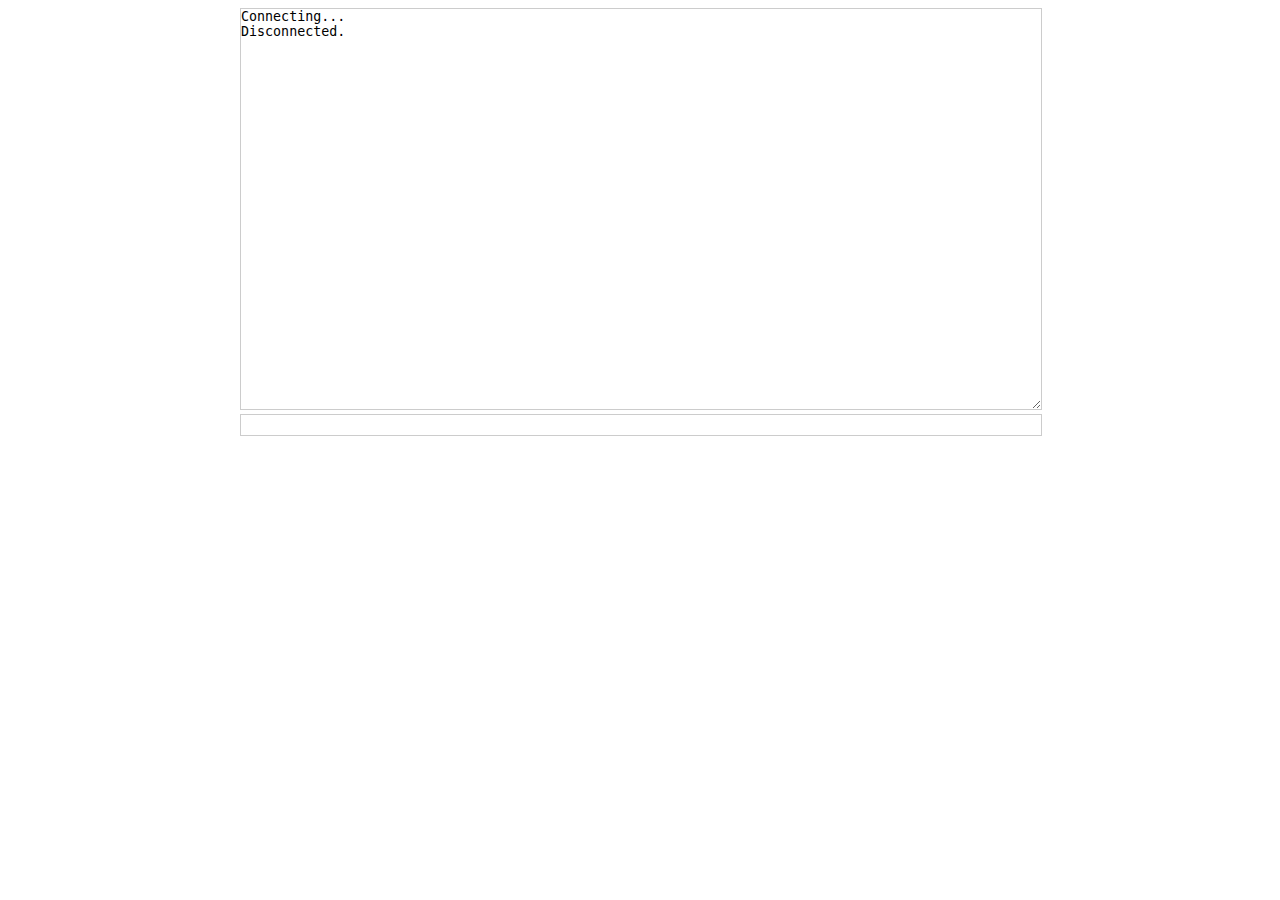
<file: chat2/index.html>
<!doctype html>
<html>
<head>
	<meta charset='UTF-8' />
	<style>
		input, textarea {border:1px solid #CCC;margin:0px;padding:0px}

		#body {max-width:800px;margin:auto}
		#log {width:100%;height:400px}
		#message {width:100%;line-height:20px}
	</style>
	<script src="https://ajax.googleapis.com/ajax/libs/jquery/1.7.1/jquery.min.js"></script>
	<script src="fancywebsocket.js"></script>
	<script>
		var Server;

		function log( text ) {
			$log = $('#log');
			//Add text to log
			$log.append(($log.val()?"\n":'')+text);
			//Autoscroll
			$log[0].scrollTop = $log[0].scrollHeight - $log[0].clientHeight;
		}

		function send( text ) {
			Server.send( 'message', text );
		}

		$(document).ready(function() {
			log('Connecting...');
			Server = new FancyWebSocket('ws://127.0.0.1:9300');

			$('#message').keypress(function(e) {
				if ( e.keyCode == 13 && this.value ) {
					log( 'You: ' + this.value );
					send( this.value );

					$(this).val('');
				}
			});

			//Let the user know we're connected
			Server.bind('open', function() {
				log( "Connected." );
			});

			//OH NOES! Disconnection occurred.
			Server.bind('close', function( data ) {
				log( "Disconnected." );
			});

			//Log any messages sent from server
			Server.bind('message', function( payload ) {
				log( payload );
			});

			Server.connect();
		});
	</script>
</head>

<body>
	<div id='body'>
		<textarea id='log' name='log' readonly='readonly'></textarea><br/>
		<input type='text' id='message' name='message' />
	</div>
</body>

</html>
</file>
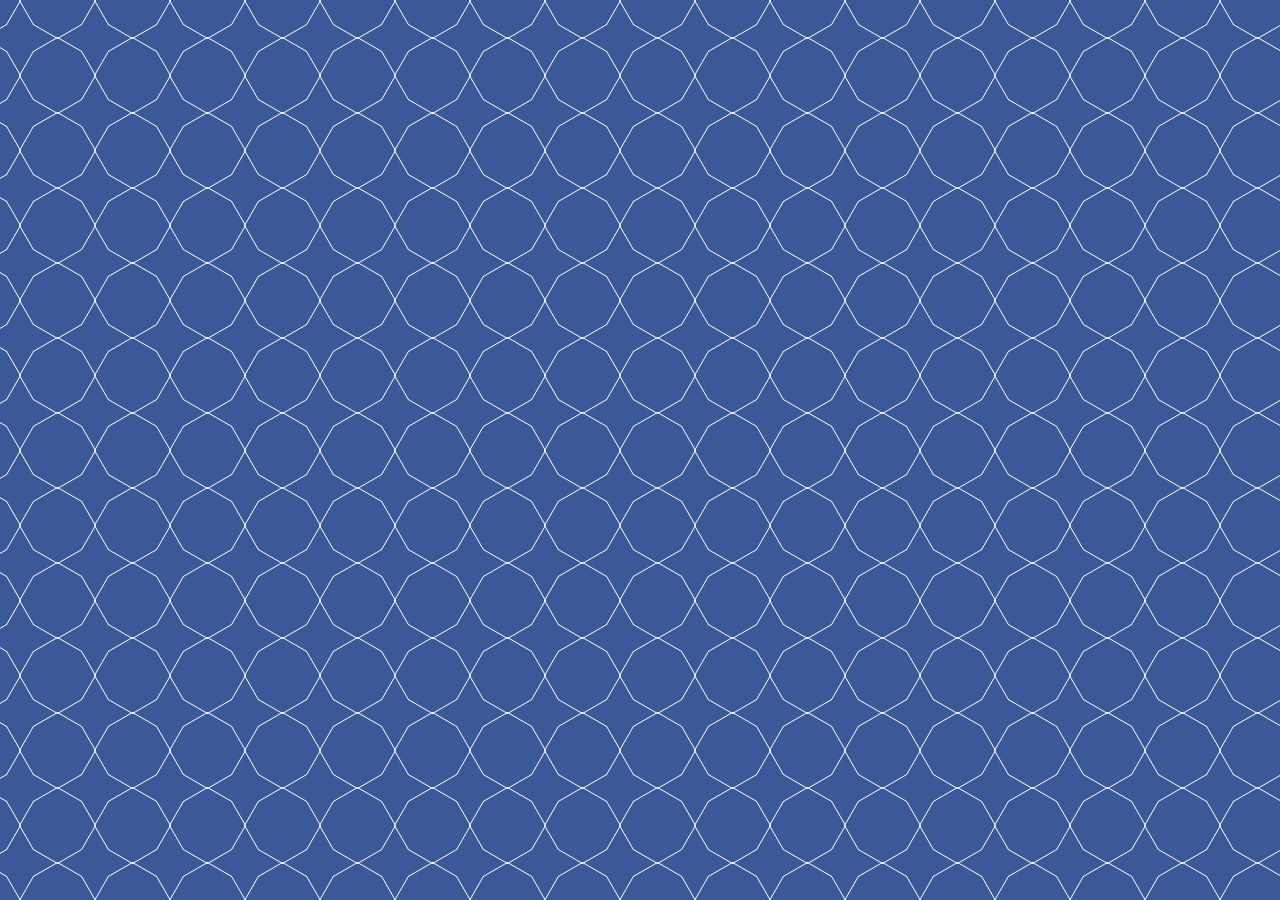
<file: hc1/index.html>
<html>
<head>
  <meta charset="UTF-8">
  <script language="javascript" type="text/javascript" src="libraries/p5.js"></script>
  <script language="javascript" type="text/javascript" src="libraries/p5.dom.js"></script>
  <script language="javascript" type="text/javascript" src="sketch.js"></script>
  <script language="javascript" type="text/javascript" src="edge.js"></script>
  <script language="javascript" type="text/javascript" src="hankin.js"></script>
  <script language="javascript" type="text/javascript" src="polygon.js"></script>
</head>

<body>
</body>
</html>
</file>
